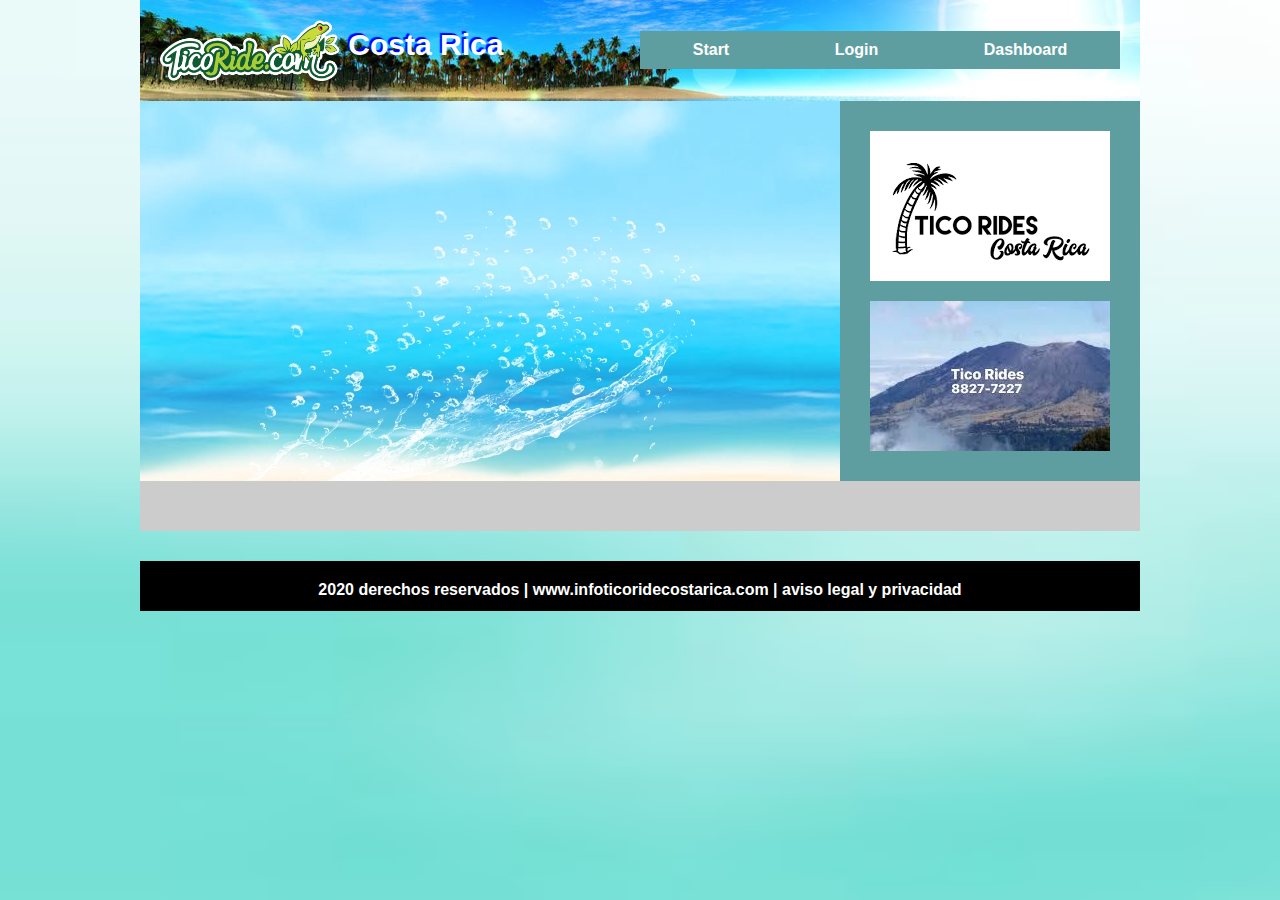
<file: index.html>
<!DOCTYPE html>
<html lang="en">
<head>
    <meta charset="UTF-8">
    <meta name="viewport" content="width=device-width, user-scalable-no, initial-scale=1.0, 
    maximum-scale=1.0, minimum-scale=1.0">
    <link rel="stylesheet" href="estilos/principal.css">
    <title>TicoRides</title>
</head>
<body>

    <div class="contenedor1">
		<header>
			<div class="logo">
				<img src="imagenes/logo.png" width="150" alt="">
				<a href="#">Costa Rica</a>
			</div>
 
			<nav>
				<a href="index.html">Start</a>
				<a href="paginas/Login.html">Login</a>
				<a href="paginas/Dashboard.html">Dashboard</a>
				
			</nav>
		</header>
 
		<section class="main">  
	


		</section>
		<aside>
			<div class="widget">
				<div class="imagen"></div>
			</div>
 
			<div class="widget1">
				<div class="imagen"></div>
            </div>
		 
		</aside>
 
		
          <footer>
            <p>2020 derechos reservados | www.infoticoridecostarica.com | aviso 
                legal y privacidad
            </p>
        </footer>
          <form action="">
     </form>
 
     </div>
  

</body>
</html>
</file>
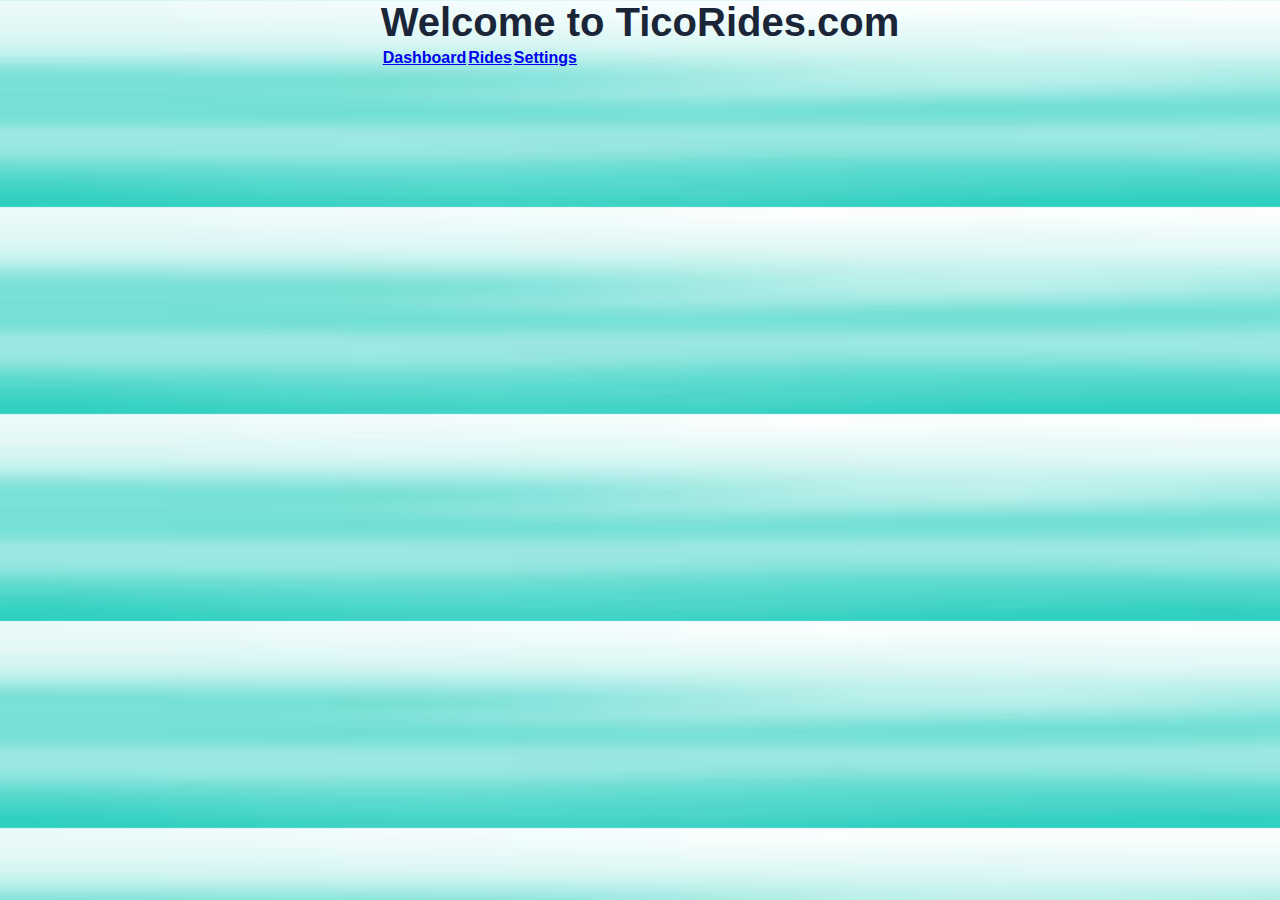
<file: paginas/Dashboard.html>
<!DOCTYPE html>
<html lang="en">
<head>
    <meta charset="UTF-8">
    <meta name="viewport" content="width=device-width, initial-scale=1.0">
    <link rel="stylesheet" href="../estilos/principal.css">
    <title>Dashboard</title>
</head>
<body>
    <section class="title">
		<h1>Welcome to TicoRides.com</h1>
	



    <div class="containerDasa">
        <div class="hijoDas">
        <main>
            <table id="tablamyride2" >
            <tr>
            <tr>
        <td><a href="Dashboard.html">Dashboard</a></td>
        <td><a href="Rides.html">Rides</a></td>
        <td><a href="Settings.html">Settings</a></td>
    </tr>
    </table>
    </main>
</div>



</body>
</html>
</file>
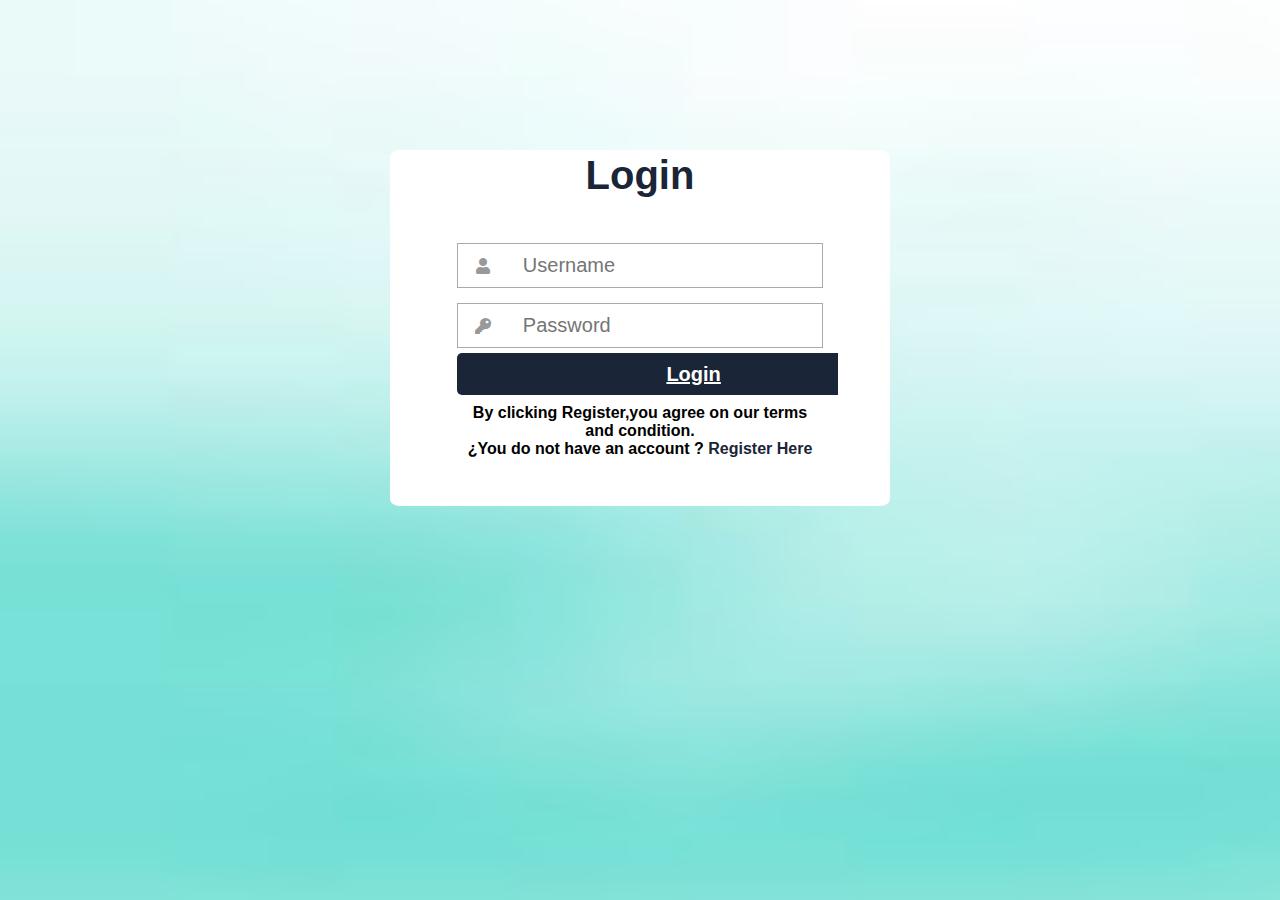
<file: paginas/Login.html>
<!DOCTYPE html>
<html lang="en">
<head>
    <meta charset="UTF-8">
    <meta name="viewport" content="width=device-width, initial-scale=1.0">
    
    <link rel="stylesheet" href="../estilos/principal.css">
    <link rel="stylesheet" href="https://use.fontawesome.com/releases/v5.6.3/css/all.css" >
    <title>Login</title>
</head>
<body>

    <form class="formulario">
    
        <h1>Login</h1>
         <div class="contenedor">
         
             <div class="input-contenedor">
             <i class="fas fa-user icon"></i>
             <input type="text" placeholder="Username">
             
             </div>
             
             <div class="input-contenedor">
            <i class="fas fa-key icon"></i>
             <input type="password" placeholder="Password">
             
             </div>
             <a href="Dashboard.html"  class="button2">Login</a>
          <br><br>
             <p>By clicking Register,you agree on our terms and condition.</p>
             <p>¿You do not have an account ? <a class="link" href="Registro.html">Register Here </a></p>
         </div>
        </form>

       
    


    
</body>
</html>
</file>
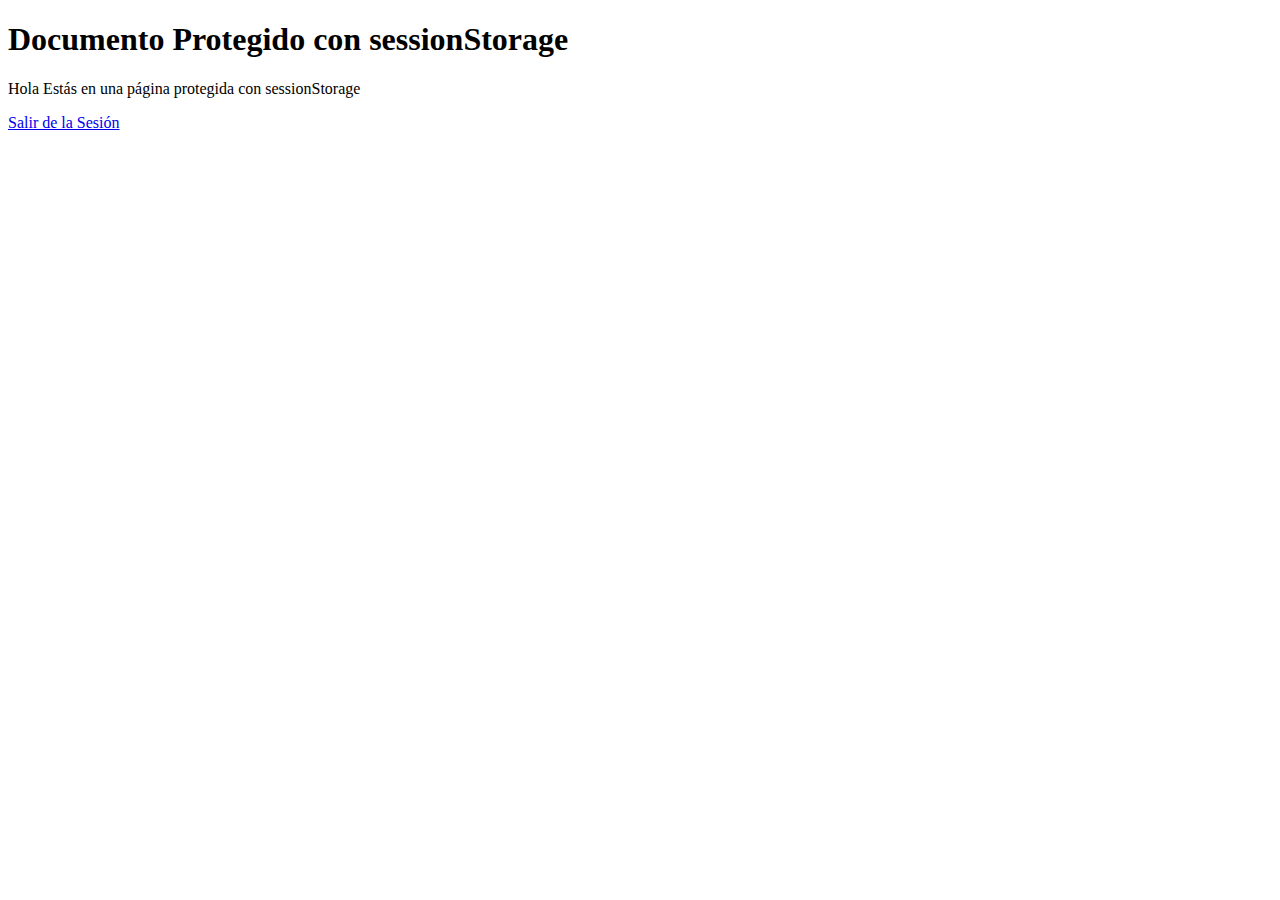
<file: paginas/protegido.html>
<!DOCTYPE html>
<html lang="en">
<head>
    <meta charset="UTF-8">
    <meta name="viewport" content="width=device-width, initial-scale=1.0">
    <title>Documento Protegido con sessionStorage</title>
</head>
<body>
    <h1>Documento Protegido con sessionStorage</h1>
    

    <p>Hola <mark id="autenticado"></mark> Estás en una página protegida con 
        sessionStorage</p>
    <p>
        <a id ="logout" href="#">Salir de la Sesión</a>
    </p>
    <script>
        var d = document

        function obtenerSesion(){
            var nombre = sessionStorage.getItem('nombre')
            d.querySelector('#autenticado').innerHTML = nombre
        return(nombre === null || nombre === undefined)?window.location.href='session-storage.html':false
        
        }
        d.querySelector('#logout').onclick = fuction () {
            sessionStorage.clear()
            windowlocation.href = 'session-storage.html'
        }
        window.onload = obtenerSesion
    </script>
    
</body>
</html>
</file>
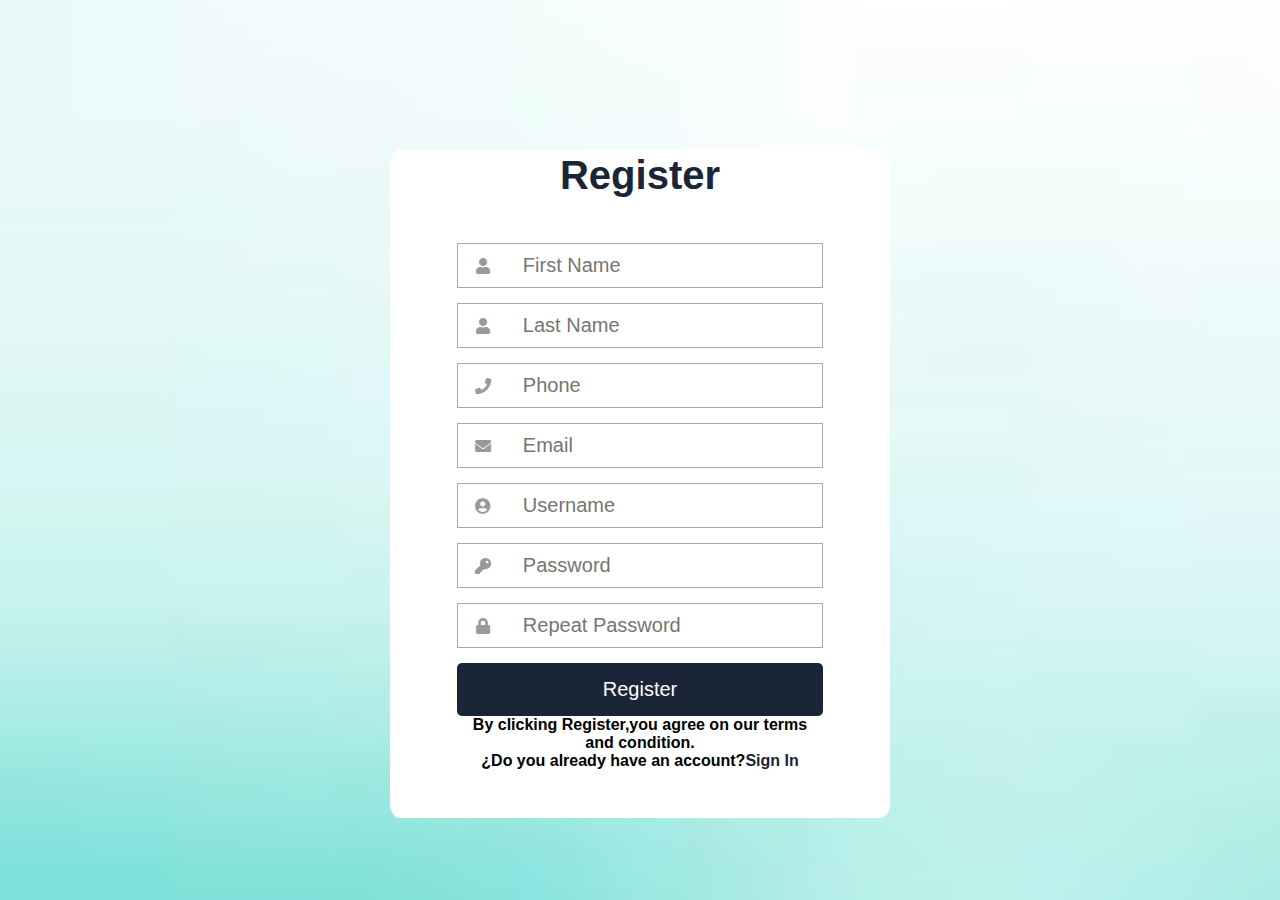
<file: paginas/Registro.html>
<!DOCTYPE html>
<html lang="en">
<head>
    <meta charset="UTF-8">
    <meta name="viewport" content="width=device-width, initial-scale=1.0">
    <link rel="stylesheet" href="../estilos/principal.css">
    <link rel="stylesheet" href="https://use.fontawesome.com/releases/v5.6.3/css/all.css" >
    <title>Register</title>
</head>
<body>

      

       <form class="formulario">
    
        <h1>Register</h1>
         <div class="contenedor">
         
         <div class="input-contenedor">
             <i class="fas fa-user icon"></i>
             <input type="text" placeholder="First Name">
             </div>

             <div class="input-contenedor">
             <i class="fas fa-user icon"></i>
             <input type="text" placeholder="Last Name">
             </div>

             <div class="input-contenedor">
             <i class="fas fa-phone alt icon"></i>
             <input type="text" placeholder="Phone">
             </div>
             
             <div class="input-contenedor">
             <i class="fas fa-envelope icon"></i>
             <input type="text" placeholder="Email">
             </div>

             <div class="input-contenedor">
             <i class="fas fa-user-circle icon"></i>
             <input type="text" placeholder="Username">
             </div>

             <div class="input-contenedor">
             <i class="fas fa-key icon"></i>
             <input type="password" placeholder="Password">
             </div>

             <div class="input-contenedor">
             <i class="fas fa-lock icon"></i>
             <input type="password" placeholder="Repeat Password">
             </div>


             <input type="submit" value="Register" class="button">
             <p>By clicking Register,you agree on our terms and condition.</p>
             <p>¿Do you already have an account?<a class="link" href="Login.html">Sign In</a></p>
         </div>
        </form>
    
</body>
</html>
</file>
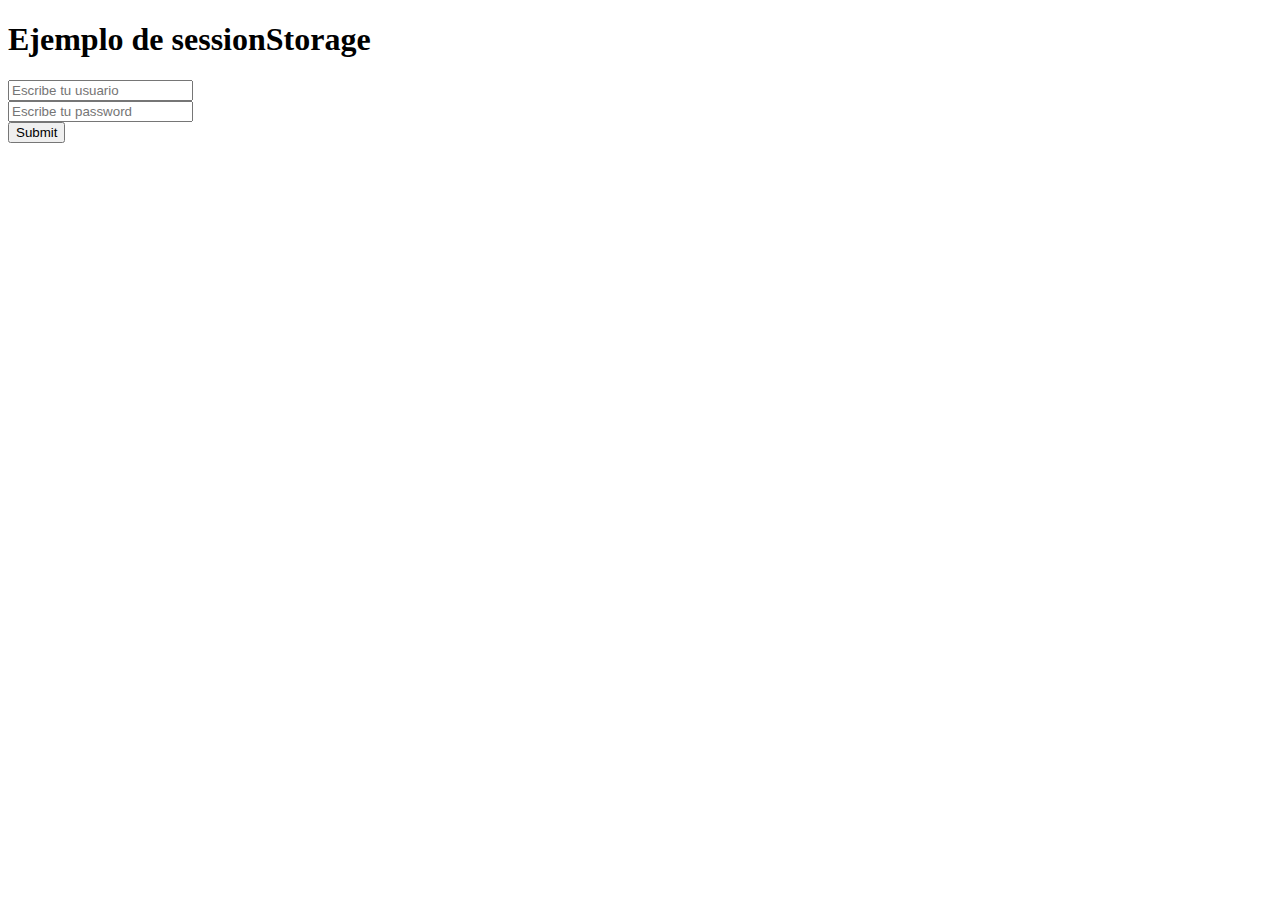
<file: paginas/session-storage.html>
<!DOCTYPE html>
<html lang="en">
<head>
    <meta charset="UTF-8">
    <meta name="viewport" content="width=device-width, initial-scale=1.0">
    <title>Ejemplo de sessionStorage</title>
    
</head>
<body>
    <h1>Ejemplo de sessionStorage</h1>
<form id="login" action=" protegido.html" method="POST">
<div> 
    <input type="text" id="user" placeholder="Escribe tu usuario" requiered>
</div>
<div>
    <input type="password" id="pass" placeholder="Escribe tu password" requiered>
</div>
<div>
    <input type="submit" id="enviar">
</div>
</form> 
<script>
     var d = document
     function crearSesion(evento){
         evento.preventDefaul()
         var user = d.querySelector('#user').value,
             pass = d.querySelector('#pass').value

            console.log (user, pass)

        if(user == 'bextlan' && pass =='javascript'){

                sessionStorage.setItem('nombre', user)
                window.location.href= 'protegido.html'
             }
             else{
                alerta('Datos incorrectos') 
                evento.target.reset()
             }

     }
    function iniciarSesion() {
        var login = d.querySelector('#login')
        login.onsubmit = crearSesion
}

window.onload = iniciarSesion

</script>   
</body>
</html>
</file>
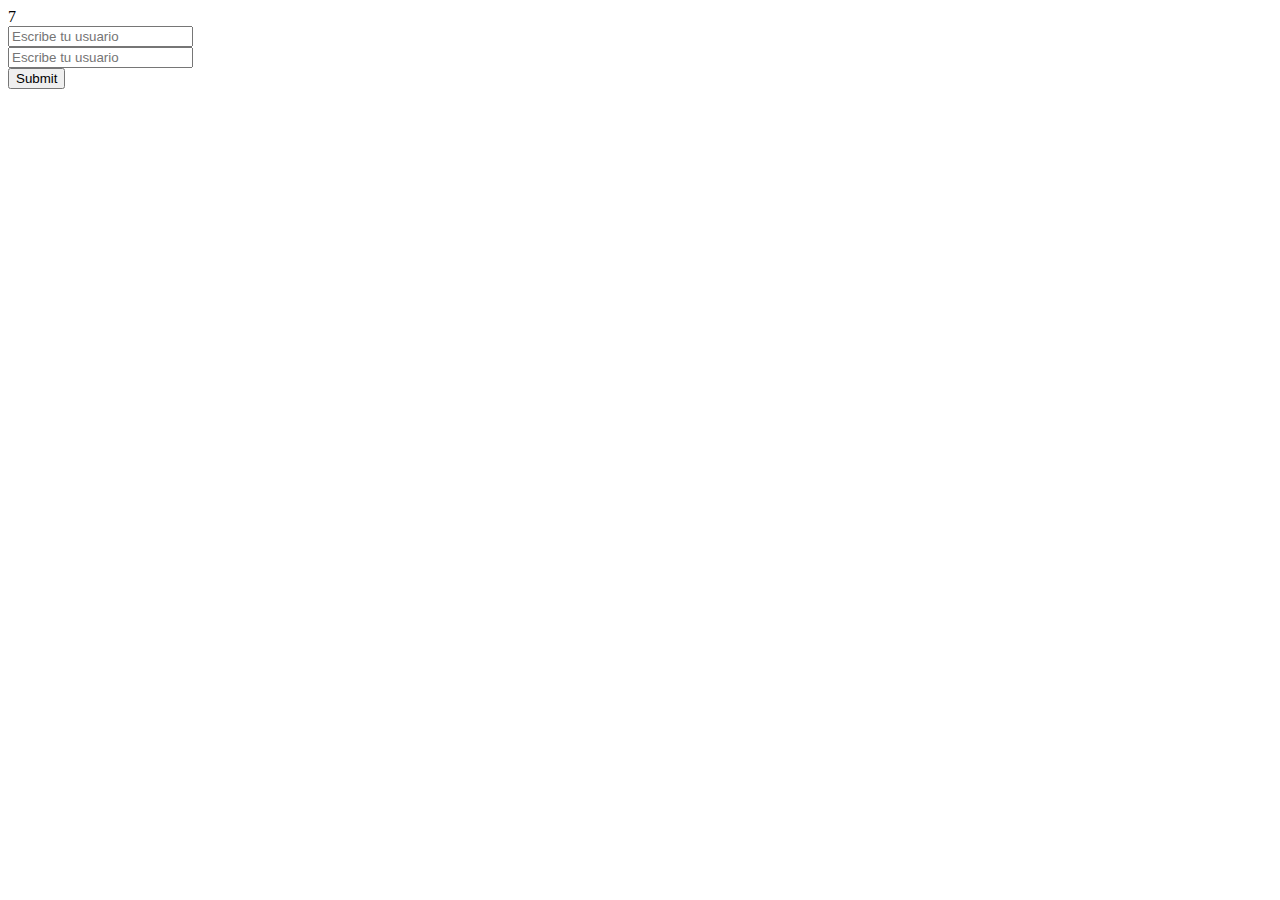
<file: paginas/SessionStorage.html>
7 <!DOCTYPE html>
<html lang="en">
<head>
    <meta charset="UTF-8">
    <meta name="viewport" content="width=device-width, initial-scale=1.0">
    <title>Document</title>
</head>
<body>
<form id="login" action=" protegido.html" method="POST">
<div>
    <input type="text" id="user" placeholder="Escribe tu usuario" requiered>
</div>
<div>
    <input type="password" id="pass" placeholder="Escribe tu usuario" requiered>
</div>
<div>
    <input type="submit" id="enviar">
</div>
</form> 
<script>
     var d = document
     function crearSesion(evento){
         evento.preventDefaul()
         var user = d.querySelector('#user'),
             pass = d.querySelector('#pass'),

             if(user == 'bextlan' && pass =='javascript'){

                 sessionStorage.setItem('nombre', user)
                 window.location.href= 'protegido.html'
             }
             else{
                alerta('Datos incorrectos') 
                evento.target.reset()
             }

     }
    function iniciarSesion() {
        var login = d.querySelector('#login')
        login.onsubmit = crearSesion
}

window.onload = iniciarSesion

</script>   
</body>
</html>
</file>
<file: estilos/principal.css>
@charset "UTF-8";
/*Estilos del form login y registro */
body {
  font-family: Arial, Helvetica, sans-serif;
  margin: 0;
  background-size: cover;
  /*Flexbox */
  display: flex;
  justify-content: center;
  align-items: center;
  font-weight: bold;
  background-size: 400% 300%;
  animation: BgGradient 5s ease infinite; }

* {
  box-sizing: border-box;
  margin: 0;
  padding: 0;
  transition: 0.5s; }

.contenedor {
  width: 100%;
  padding: 15px; }

.formulario {
  background: #fff;
  margin-top: 150px;
  padding: 3px; }

h1 {
  text-align: center;
  color: #1a2537;
  font-size: 40px; }

input[type="text"],
input[type="password"] {
  font-size: 20px;
  width: 82%;
  padding: 10px;
  border: none; }

.input-contenedor {
  margin-bottom: 15px;
  border: 1px solid #aaa; }

.icon {
  min-width: 50px;
  text-align: center;
  color: #999; }

.button {
  border: none;
  width: 100%;
  color: white;
  font-size: 20px;
  background: #1a2537;
  padding: 15px 20px;
  border-radius: 5px;
  cursor: pointer; }

.button2 {
  border: none;
  width: 100%;
  color: white;
  font-size: 20px;
  background: #1a2537;
  padding: 10px 209px;
  border-radius: 5px;
  cursor: pointer; }

.button:hover {
  background: cadetblue; }

p {
  text-align: center; }

.link {
  text-decoration: none;
  color: #1a2537;
  font-weight: 600; }

.link:hover {
  color: cadetblue; }

@media(min-width:768px);
.formulario {
  margin: auto;
  width: 500px;
  margin-top: 150px;
  border-radius: 2%;
  /*Animaciónfondo- Background con flexbox */ }

@keyframes BgGradient {
  0% {
    background-position: 0% 50%; }
  50% {
    background-position: 100% 50%; }
  100% {
    background-position: 0% 50%; } }
.contenedor1 {
  background: #ccc;
  width: 90%;
  max-width: 1000px;
  margin: auto;
  /* Flexbox */
  display: flex;
  flex-flow: row wrap; }

body {
  background-image: url(../imagenes/fondo1.jpg); }

header {
  /*background:#2c3e50; */
  background-image: url(../imagenes/playa.jpg);
  width: 100%;
  padding: 20px;
  /* Flexbox */
  display: flex;
  justify-content: space-between;
  align-items: center;
  flex-direction: row;
  flex-wrap: wrap; }

header .logo {
  color: #fff;
  font-size: 30px; }

header .logo img {
  width: 180px;
  vertical-align: top;
  /*Formato texto Costa Rica */ }

header .logo a {
  color: #fff;
  text-decoration: none;
  line-height: 50px;
  font-size: 30px;
  text-shadow: -2px -2px 1px blue; }

header nav {
  width: 50%;
  /* Flexbox */
  display: flex;
  flex-wrap: wrap;
  align-items: center; }

header nav a {
  background: cadetblue;
  color: #fff;
  text-align: center;
  text-decoration: none;
  padding: 10px;
  /* Flexbox */
  flex-grow: 1;
  /* Animación */ }

header nav a:hover {
  background: #e74c3c;
  box-shadow: 0px 5px 0px;
  border-radius: 15px; }

.main {
  background-image: url(../imagenes/fondo.jpg);
  padding: 20px;
  /*flex:1 1 70%; */
  flex: 1;
  flex-shrink: 1;
  flex-basis: 70%; }

aside {
  background: cadetblue;
  padding: 20px;
  /* flex:1 1 30%; */
  flex: 1;
  flex-shrink: 1;
  flex-basis: 30%;
  /*flex:0 0 300px; */
  display: flex;
  flex-wrap: wrap;
  flex-direction: column;
  justify-content: flex-start; }

aside .widget {
  background-image: url(../imagenes/logo1.png);
  height: 150px;
  margin: 10px; }

aside .widget1 {
  background-image: url(../imagenes/img3.jpg);
  height: 150px;
  margin: 10px; }

footer {
  width: 100%;
  padding: 20px;
  height: 50px;
  top: 80px;
  background: black;
  color: white;
  position: relative;
  /* Flexbox */
  display: flex;
  flex-wrap: wrap;
  justify-content: space-between;
  display: inline-block;
  text-align: center; }

@media screen and (max-width: 800px) {
  .contenedor {
    flex-direction: column; }

  header {
    flex-direction: column;
    padding: 0; }

  header .logo {
    margin: 20px 0; }

  header nav {
    width: 100%; }

  aside {
    flex-direction: row;
    flex: 0; }

  aside .widget {
    flex-grow: 1; } }
@media screen and (max-width: 600px) {
  aside {
    flex-direction: column; }

  footer {
    justify-content: space-around; } }
body {
  font-family: Arial, Helvetica, sans-serif;
  margin: 0;
  /*background-size: cover */
  /*Flexbox */
  display: flex;
  justify-content: center;
  align-items: center;
  font-weight: bold;
  /*background-size: 400% 300% */
  /*animation: BgGradient 5s ease infinite */ }

* {
  box-sizing: border-box;
  margin: 0;
  padding: 0;
  transition: 0.5s;
  /*--Formato del titulo-- */ }

.header2 nav {
  overflow: hidden;
  /*Formato botones-lista menú navegación */ }

.header2 nav ul li {
  list-style: none;
  float: left;
  /*Formato texto-menú navegación */ }

.header2 nav ul li a {
  /*padding: 10px 10px */
  /*margin: 10px 10px */
  font-size: 20px;
  text-decoration: none;
  /*background: #3BA7E1 */
  color: white;
  /*display: block*/
   * /*box-shadow: 0px 5px 0px #1D64A6 */
  border-radius: 15px;
  margin: 114;
  padding: -4; }

.titulo {
  text-align: center;
  font-size: 20px;
  font-family: arial;
  margin-top: 20px;
  color: blue;
  text-shadow: 0px 0px 6px black;
  position: relative; }

/*----Formato correo electronico y # teléfono--- */
#info {
  color: white;
  font-size: 20px; }

#letra1 {
  margin-top: -15px;
  padding-left: 1000px; }

#letra2 {
  margin-top: -1px;
  padding-left: 1012px; }

/*Formato Tabla */
.table {
  font: 20px Verdana, Geneva, Arial;
  padding: 30px; }
  .table .col {
    width: 150px; }
  .table .th td {
    padding: 5px; }
  .table .thead tr {
    border: 1px solid #B10DC9; }
  .table .th {
    font-weight: bold; }
  .table .tbody tr hover {
    background-color: orange; }

@media screen and (max-width: 600px) {
  .header2 {
    flex-direction: column;
    padding: 0;
    display: flex;
    align-content: flex-start;
    flex-wrap: wrap; }

  .header2 nav {
    width: 100%; } }
body {
  font-family: Arial, Helvetica, sans-serif;
  margin: 0;
  background-size: cover;
  /*Flexbox */
  display: flex;
  justify-content: center;
  align-items: center;
  font-weight: bold;
  background-size: 400% 300%;
  animation: BgGradient 5s ease infinite; }

* {
  box-sizing: border-box;
  margin: 0;
  padding: 0;
  transition: 0.5s; }

.header3 {
  overflow: hidden;
  /*Formato botones-lista menú navegación */ }

.header3 nav ul li {
  list-style: none;
  float: left;
  /*Formato texto-menú navegación */ }

.header3 nav ul li a {
  padding: 10px 20px;
  margin: 10px 20px;
  font-size: 20px;
  text-decoration: none;
  background: #3BA7E1;
  color: white;
  display: block;
  box-shadow: 0px 5px 0px #1D64A6;
  border-radius: 15px; }

/*----Formato correo electronico y # teléfono--- */
#info {
  color: white;
  font-size: 20px; }

#letra1 {
  margin-top: -15px;
  padding-left: 1000px; }

#letra2 {
  margin-top: -1px;
  padding-left: 1012px; }

@media screen and (max-width: 600px) {
  .header3 {
    flex-direction: column;
    padding: 0;
    display: flex;
    align-content: flex-start;
    flex-wrap: wrap; }

  .header3 nav {
    width: 100%; } }
body {
  font-family: Arial, Helvetica, sans-serif;
  margin: 0;
  /*background-size: cover */
  /*Flexbox */
  display: flex;
  justify-content: center;
  align-items: center;
  font-weight: bold;
  /*background-size: 400% 300% */
  /*animation: BgGradient 5s ease infinite */ }

* {
  box-sizing: border-box;
  margin: 0;
  padding: 0;
  transition: 0.5s; }

header nav {
  overflow: hidden;
  /*Formato botones-lista menú navegación */ }

header nav ul li {
  list-style: none;
  float: left;
  /*Formato texto-menú navegación */ }

header nav ul li a {
  padding: 10px 20px;
  margin: 10px 20px;
  font-size: 20px;
  text-decoration: none;
  background: #3BA7E1;
  color: white;
  display: block;
  box-shadow: 0px 5px 0px #1D64A6;
  border-radius: 15px; }

/*----Formato correo electronico y # teléfono--- */
#info {
  color: white;
  font-size: 20px; }

#letra1 {
  margin-top: -15px;
  padding-left: 1000px; }

#letra2 {
  margin-top: -1px;
  padding-left: 1012px;
  /*Contenedor de los formularios */ }

.conteform {
  width: 80%;
  max-width: 1000px;
  margin: 30px auto;
  overflow: hidden; }

.form linea-formulario {
  display: flex;
  width: 100%;
  flex-wrap: nowrap;
  justify-content: space-center;
  /*---Formato borde los form-- */ }

.form .input__text:focus {
  border: 1px solid #084cdf; }

/*Formato de las cajas textos formulario */
.form .input__text {
  width: 100%;
  border: 1px solid #ccc;
  border-radius: 5px;
  /*--Formato botón--- */ }

.btnasave {
  padding: 11px;
  color: #fff;
  background: #07c5cc;
  width: 319px;
  margin: 19px auto;
  margin-top: 16;
  border: 1;
  border-radius: 3px;
  cursor: pointer; }

.btnsave:hover {
  background-color: #07c5cc; }

body {
  font-family: Arial, Helvetica, sans-serif;
  margin: 0;
  /*background-size: cover */
  /*Flexbox */
  display: flex;
  justify-content: center;
  align-items: center;
  font-weight: bold;
  /*background-size: 400% 300% */
  /*animation: BgGradient 5s ease infinite */ }

* {
  box-sizing: border-box;
  margin: 0;
  padding: 0;
  transition: 0.5s; }

.titulo {
  text-align: center;
  font-size: 20px;
  font-family: arial;
  margin-top: 20px;
  color: blue;
  text-shadow: 0px 0px 6px black;
  position: relative; }

/*----Formato correo electronico y # teléfono--- */
#info {
  color: white;
  font-size: 20px; }

#letra1 {
  margin-top: -15px;
  padding-left: 1000px; }

#letra2 {
  margin-top: -1px;
  padding-left: 1012px; }

/*Formato contenedor de los formularios */
.contenedor {
  width: 80%;
  max-width: 1000px;
  margin: 30px auto;
  overflow: hidden;
  /* Formato de los formularios */ }

.form form-group {
  display: flex;
  width: 100%;
  flex-wrap: nowrap;
  justify-content: space-center;
  /*---Formato borde los form-- */ }

.form .input__text:focus {
  border: 1px solid #084cdf; }

/*Formato de las cajas textos formulario */
.form .input__text {
  width: 100%;
  border: 1px solid #ccc;
  border-radius: 5px;
  /*--Formato botón--- */ }

.btnaceptlo {
  padding: 10px;
  color: #fff;
  background: #0371a3;
  width: 320px;
  margin: 20px auto;
  margin-top: 18;
  border: 0;
  border-radius: 3px;
  cursor: pointer; }

.btnaceptlo:hover {
  background-color: #078ecc;
  /*--Formato tabla.. */ }

.titulo2 {
  text-align: center;
  font-size: 10px;
  font-family: arial;
  margin-top: 10px;
  color: blue;
  /*text-shadow:  0px 0px 6px black */
  position: relative; }

@media screen and (max-width: 600px) {
  .header2 {
    flex-direction: column;
    padding: 0;
    display: flex;
    align-content: flex-start;
    flex-wrap: wrap; }

  .header2 nav {
    width: 100%; } }

/*# sourceMappingURL=principal.css.map */
</file>
